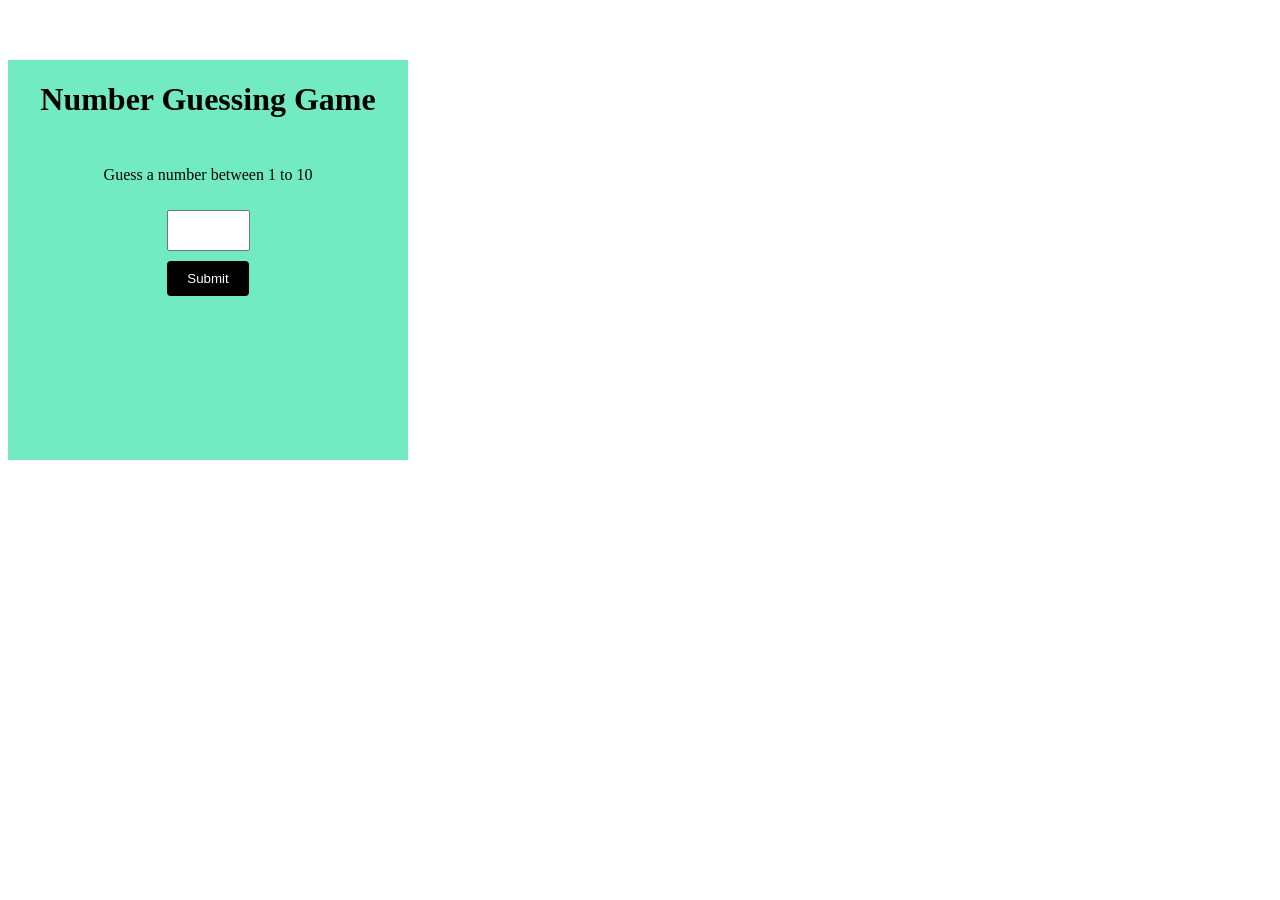
<file: Myportfolio/Numbergame.html>
<!DOCTYPE html>
<html lang="en">
<head>
    <meta charset="UTF-8">
    <meta name="viewport" content="width=device-width, initial-scale=1.0">
    <title>Number guessing Game</title>
<style>
    div{
        height: 400px;
        width: 400px;
        display: flex;
        flex-direction: column;
        text-align: center;
        gap: 10px;
        margin-top: 60px;
        align-items: center;
        background-color: rgb(114, 235, 195);
    }
    input{
        height: 35px;
        width: 75px;
        font-size: large;
        text-align: center;
    }
    button{
        padding: 10px 20px;
        background-color: black;
        border: none;
        border-radius: 4px;
        color: white;
    }
    input::-webkit-outer-spin-button,
    input::-webkit-inner-spin-button{
        -webkit-appearance:none ;
        margin: 0;
    }
     input[type="number"]{
        -moz-appearance: textfield;

     }
     input:focus{
        outline: none;
     }
     button:hover{
        cursor: pointer;
        background-color: grey;
     }
</style>
</head>
<body>
    <div>
        <h1>Number Guessing Game</h1>
        <p> Guess a number between 1 to 10</p>
        <input type="number" id="guess" min="1" max="10">
        <button id="submit">Submit</button>
        <p id="hint"></p>
        <p id="attempt"></p>
    </div>
    <script>
        //Declaring variables
        let attempt = 0;
        let randomNum = Math.floor(Math.random()*10 + 1);
        const guess = document.getElementById("guess");
        const hint = document.getElementById("hint");
        const attemptText = document.getElementById("attempt");
        console.log(randomNum);

        //event listeners
        submit.addEventListener('click',(CheckGuess));
        
           
        function CheckGuess(){
            const userValue = Number(guess.value);
            attempt++;

            //conditionals
        if(userValue===randomNum){document.getElementById('hint').innerHTML ="Congratulations, you guessed right!";
            }
            else if(userValue< randomNum){ document.getElementById('hint').innerHTML= " Too low, try again!";
            }else{ document.getElementById('hint').innerHTML ="Too high, try again! "
            }

            attemptText.textContent = "Attempts:" + attempt;
        }

        
        

    </script>
</body>
</html>
</file>
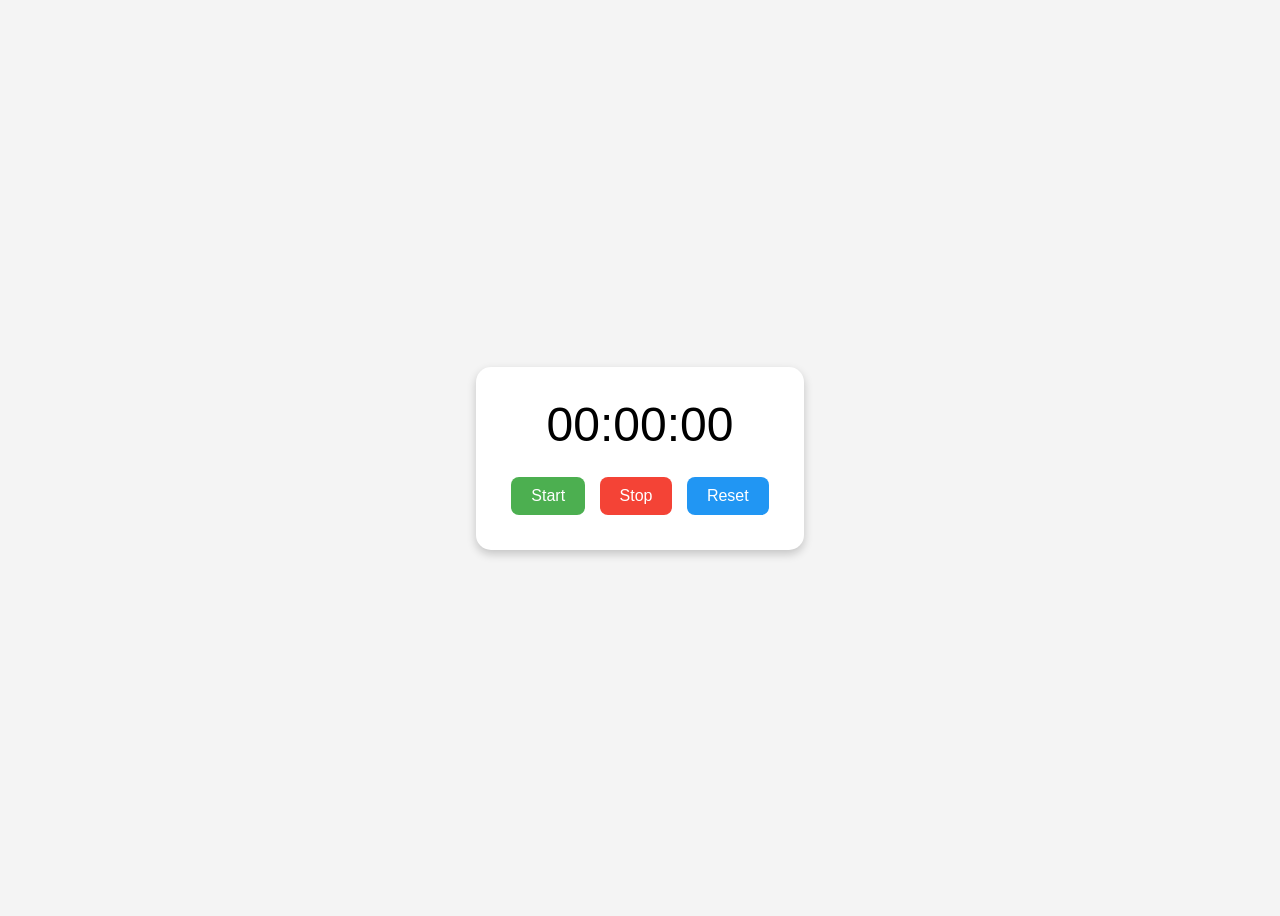
<file: Myportfolio/stopWatch.html>
<!DOCTYPE html>
<html lang="en">
<head>
  <meta charset="UTF-8">
  <meta name="viewport" content="width=device-width, initial-scale=1.0">
  <title>Stopwatch</title>
  <style>
    body {
      font-family: Arial, sans-serif;
      background: #f4f4f4;
      display: flex;
      justify-content: center;
      align-items: center;
      height: 100vh;
    }

    .stopwatch {
      background: #fff;
      padding: 30px;
      border-radius: 15px;
      box-shadow: 0 4px 10px rgba(0,0,0,0.2);
      text-align: center;
    }

    #display {
      font-size: 3rem;
      margin-bottom: 20px;
    }

    .buttons button {
      padding: 10px 20px;
      margin: 5px;
      border: none;
      border-radius: 8px;
      font-size: 1rem;
      cursor: pointer;
      transition: 0.2s;
    }

    .buttons button:hover {
      opacity: 0.8;
    }

    .start { background: #4CAF50; color: white; }
    .stop { background: #f44336; color: white; }
    .reset { background: #2196F3; color: white; }
  </style>
</head>
<body>

  <div class="stopwatch">
    <div id="display">00:00:00</div>
    <div class="buttons">
      <button class="start" onclick="start()">Start</button>
      <button class="stop" onclick="stop()">Stop</button>
      <button class="reset" onclick="reset()">Reset</button>
    </div>
  </div>

  <script>
    let [hours, minutes, seconds] = [0, 0, 0];
    let display = document.getElementById("display");
    let timer = null;
    function stopwatch() {
      seconds++;
      if (seconds == 60) {
        seconds = 0;
        minutes++;
        if (minutes == 60) {
          minutes = 0;
          hours++;
        }
      }
      let h = hours < 10 ? "0" + hours : hours;
      let m = minutes < 10 ? "0" + minutes : minutes;
      let s = seconds < 10 ? "0" + seconds : seconds;

      display.innerHTML = `${h}:${m}:${s}`;
    }
    function start() {
      if (timer !== null) {
        clearInterval(timer);
      }
      timer = setInterval(stopwatch, 1000);
    }
    function stop() {
      clearInterval(timer);
    }
    function reset() {
      clearInterval(timer);
      [hours, minutes, seconds] = [0, 0, 0];
      display.innerHTML = "00:00:00";
    }
  </script>

</body>
</html>
</file>
